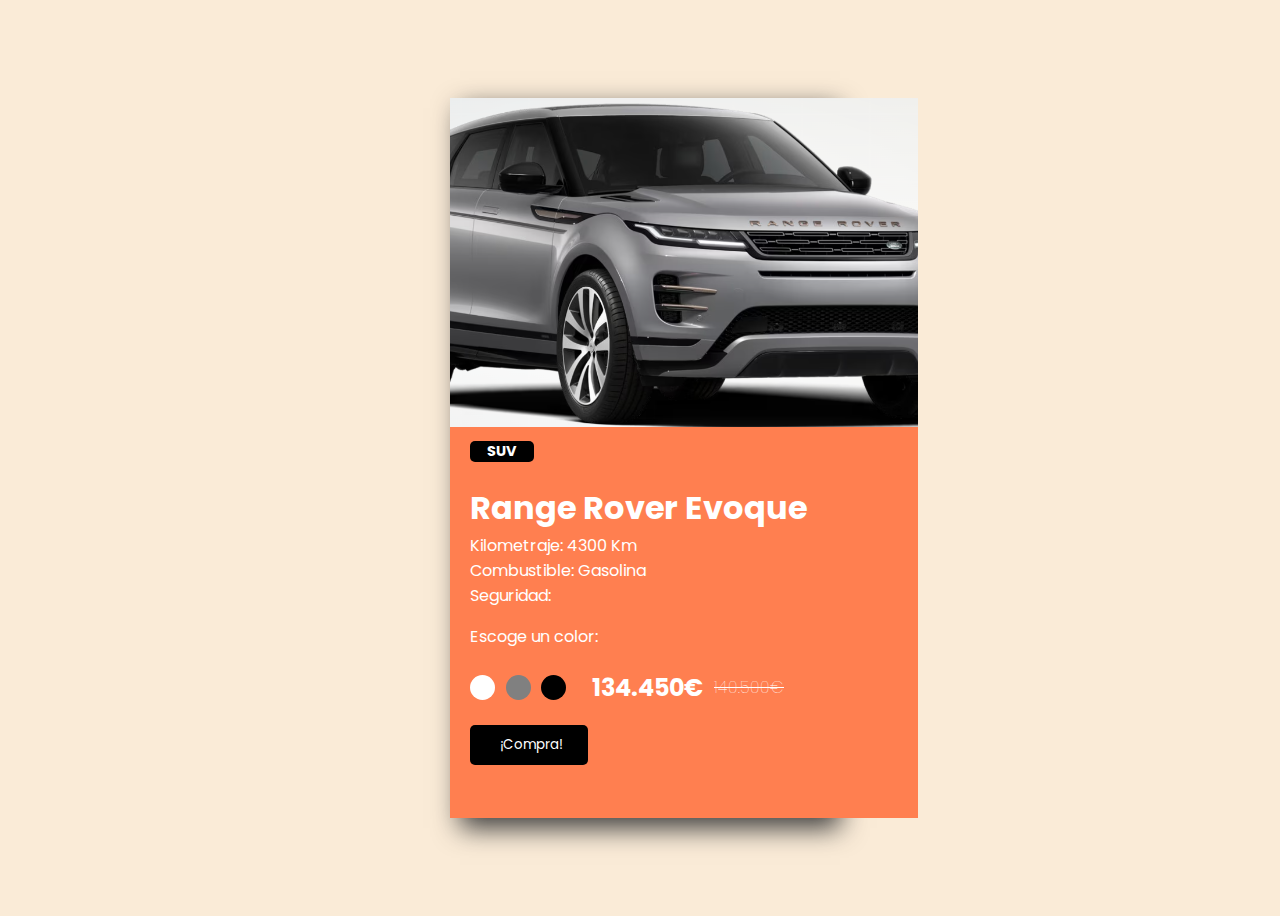
<file: practica_web_dinamica/recursos/index.html>
<!DOCTYPE html>
<html lang="en">
  <head>
    <meta charset="UTF-8" />
    <meta http-equiv="X-UA-Compatible" content="IE=edge" />
    <meta name="viewport" content="width=device-width, initial-scale=1.0" />
    <link
      rel="stylesheet"
      href="https://cdnjs.cloudflare.com/ajax/libs/font-awesome/6.1.2/css/all.min.css"
      integrity="sha512-1sCRPdkRXhBV2PBLUdRb4tMg1w2YPf37qatUFeS7zlBy7jJI8Lf4VHwWfZZfpXtYSLy85pkm9GaYVYMfw5BC1A=="
      crossorigin="anonymous"
      referrerpolicy="no-referrer"
    />
    <link rel="preconnect" href="https://fonts.gstatic.com" crossorigin />
    <link
      href="https://fonts.googleapis.com/css2?family=Poppins:wght@400;500;700&display=swap"
      rel="stylesheet"
    />
    <link rel="stylesheet" href="styles/style.css" />
    <title>Práctica del DOM</title>
    <script src="scriptcoches.js" async></script>
  </head>
  <body>
    <div class="product-card">
      <div class="product-image">
      </div>
      <div class="product-description">
        <h3 class="tag">SUV</h3>
        <h1 class="product-title">Range Rover Evoque</h1>
        <p class="product-details">
          <span class="mileage">
            <span ><i class="fa-solid fa-car"></i></span>
            Kilometraje: 4300 Km
          </span>
          <span class="fuel">
            <span ><i class="fa-solid fa-gas-pump"></i></span>
            Combustible: Gasolina
          </span>
          <span class="safety">
            <span ><i class="fa-solid fa-shield"></i></span>
            Seguridad:
            <span class="stars">
              <i class="fa-solid fa-star"></i>
              <i class="fa-solid fa-star"></i>
              <i class="fa-solid fa-star"></i>
              <i class="fa-solid fa-star"></i>
              <i class="fa-solid fa-star"></i>
            </span>
          </span>
        </p>
        <p>Escoge un color:</p>
        <div class="colors-price">
          <div class="colors">
            <span class="white"></span>
            <span class="gray"></span>
            <span class="black"></span>
          </div>
          <div class="pricing">
            <h2 class="new-price">134.450€</h2>
            <h4 class="old-price"><s>140.500€</s></h4>
          </div>
        </div>
        <button id="button">
          <span style="font-size: 1em; color: white">
            <i class="fa-solid fa-cart-shopping"></i>
          </span>
          <span class="button-text">¡Compra!</span>
        </button>
      </div>
    </div>
  </body>
</html>
</file>
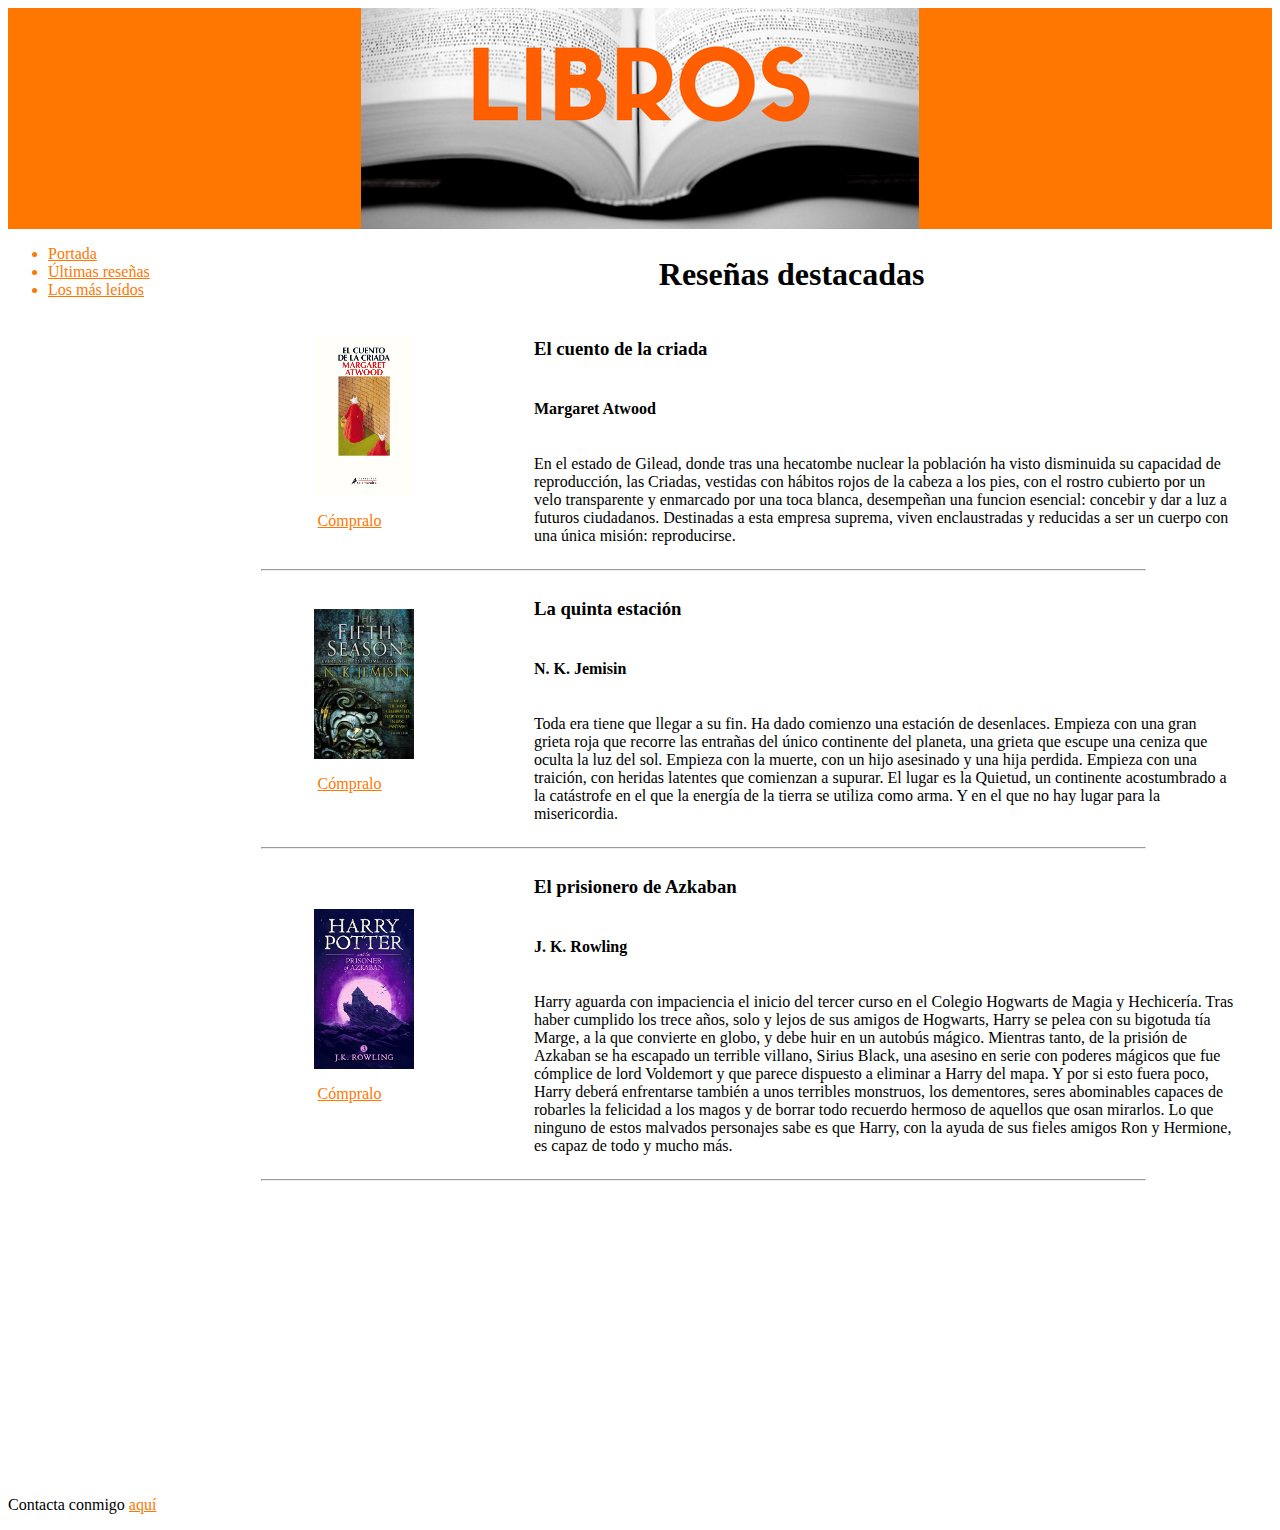
<file: 2_practica_css_flex/resenyas.html>
<!DOCTYPE html>
<html lang="es">
<head>
	<meta charset="utf-8">
	<title>Página de reseñas</title>
	<link rel="stylesheet" type="text/css" href="styles.css">
	<meta name="viewport" content="width=device-width, initial-scale=1"/>
</head>
<body>
	
		<header>
		
				<img src="recursos/banner_libros.png" title="img_corporativa" alt="logo de la empresa" >
		
		</header>
		<section id="contenido_central">
			<nav>
				<ul>
					<li><a href="#">Portada</a></li>
					<li><a href="#">Últimas reseñas</a></li>
					<li><a href="#">Los más leídos</a></li>
				</ul>
			</nav>
			<section id="contenido_resenyas">
				<h2>Reseñas destacadas</h2>
	
				<article>
					<div id="columna_izquierda">
						<img src="recursos/criada.jpg" title="portada1" alt="portada de libro 1" width="100">

						<p class="enlace_compra"><a  href="#">Cómpralo</a></p>
					</div>
					<div id="columna_derecha">
						<h3 class="titulo">El cuento de la criada</h3>
					<h4 class="autor">Margaret Atwood</h4>
					<p class=sinopsis>En el estado de Gilead, donde tras una hecatombe nuclear la población ha visto disminuida su capacidad de reproducción, las Criadas, vestidas con hábitos rojos de la cabeza a los pies, con el rostro cubierto por un velo transparente y enmarcado por una toca blanca, desempeñan una funcion esencial: concebir y dar a luz a futuros ciudadanos. Destinadas a esta empresa suprema, viven enclaustradas y reducidas a ser un cuerpo con una única misión: reproducirse.</p>
					</div>

				</article>
				<hr>
				<article>
					<div id="columna_izquierda">
						<img src="recursos/quinta.jpg" title="portada2" alt="portada de libro 2" width="100">
						<p><a href="#">Cómpralo</a></p>
					</div>
					<div id="columna_derecha">
					<h3 class="titulo">La quinta estación</h3>
					<h4 class="autor">N. K. Jemisin</h4>
					<p class=sinopsis>Toda era tiene que llegar a su fin. Ha dado comienzo una estación de desenlaces. Empieza con una gran grieta roja que recorre las entrañas del único continente del planeta, una grieta que escupe una ceniza que oculta la luz del sol. Empieza con la muerte, con un hijo asesinado y una hija perdida. Empieza con una traición, con heridas latentes que comienzan a supurar. El lugar es la Quietud, un continente acostumbrado a la catástrofe en el que la energía de la tierra se utiliza como arma. Y en el que no hay lugar para la misericordia. </p>
					</div>
				</article>
				<hr>
				<article>
					<div id="columna_izquierda">
						<img src="recursos/azkaban.jpg" title="portada3" alt="portada de libro 3" width="100">
						<p ><a class="enlace_compra" href="#">Cómpralo</a></p>
					</div>
					<div id="columna_derecha">
						<h3 class="titulo">El prisionero de Azkaban</h3>
						<h4 class="autor">J. K. Rowling</h4>
						<p class=sinopsis>Harry aguarda con impaciencia el inicio del tercer curso en el Colegio Hogwarts de Magia y Hechicería. Tras haber cumplido los trece años, solo y lejos de sus amigos de Hogwarts, Harry se pelea con su bigotuda tía Marge, a la que convierte en globo, y debe huir en un autobús mágico. Mientras tanto, de la prisión de Azkaban se ha escapado un terrible villano, Sirius Black, una asesino en serie con poderes mágicos que fue cómplice de lord Voldemort y que parece dispuesto a eliminar a Harry del mapa. Y por si esto fuera poco, Harry deberá enfrentarse también a unos terribles monstruos, los dementores, seres abominables capaces de robarles la felicidad a los magos y de borrar todo recuerdo hermoso de aquellos que osan mirarlos. Lo que ninguno de estos malvados personajes sabe es que Harry, con la ayuda de sus fieles amigos Ron y Hermione, es capaz de todo y mucho más.</p>
					</div>
				</article>
				<hr>
				
			</section>
		</section>
		<footer>
			<p>Contacta conmigo <a href="#">aquí</a></p>
		</footer>

</body>
</html>
</file>
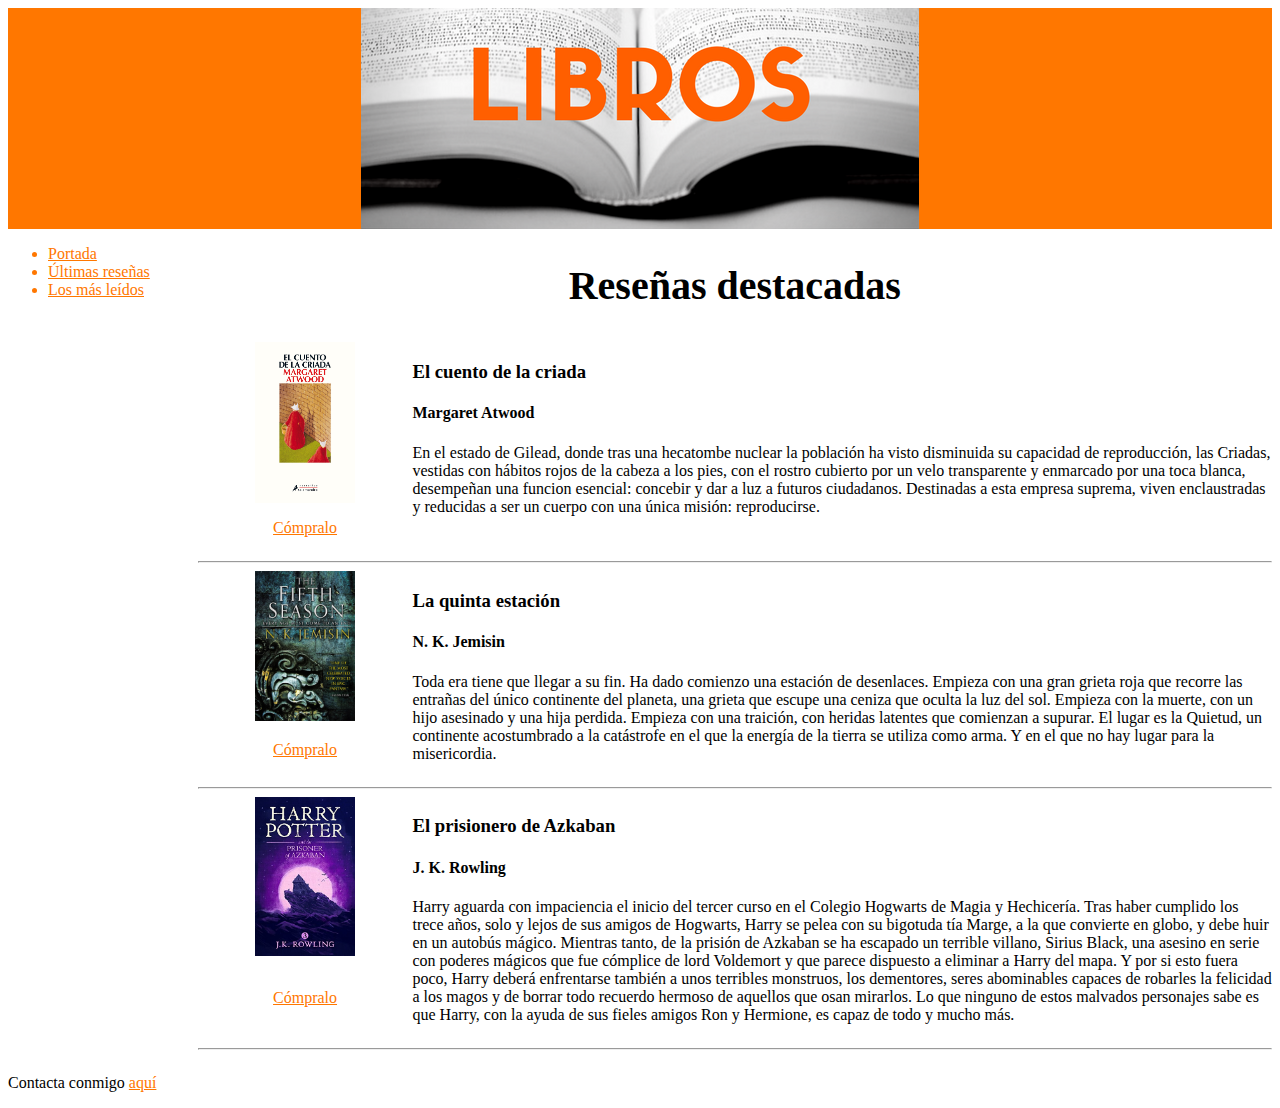
<file: 2_practica_css_grid/resenyas.html>
<!DOCTYPE html>
<html lang="es">
<head>
	<meta charset="utf-8">
	<title>Página de reseñas</title>
	<link rel="stylesheet" type="text/css" href="styles.css">
	<meta name="viewport" content="width=device-width, initial-scale=1"/>
</head>
<body>
	
		<header>
		
				<img src="recursos/banner_libros.png" title="img_corporativa" alt="logo de la empresa" >
		
		</header>
		<section id="contenido_central">
			<nav>
				<ul>
					<li><a href="#">Portada</a></li>
					<li><a href="#">Últimas reseñas</a></li>
					<li><a href="#">Los más leídos</a></li>
				</ul>
			</nav>
			<section id="contenido_resenyas">
				<h2>Reseñas destacadas</h2>
				
				<article id="test">
					<div id="columna_izquierda">
						<img src="recursos/criada.jpg" title="portada1" alt="portada de libro 1" width="100">

						<p class="enlace_compra"><a  href="#">Cómpralo</a></p>
					</div>
					<div id="columna_derecha">
						<h3 class="titulo">El cuento de la criada</h3>
					<h4 class="autor">Margaret Atwood</h4>
					<p class=sinopsis>En el estado de Gilead, donde tras una hecatombe nuclear la población ha visto disminuida su capacidad de reproducción, las Criadas, vestidas con hábitos rojos de la cabeza a los pies, con el rostro cubierto por un velo transparente y enmarcado por una toca blanca, desempeñan una funcion esencial: concebir y dar a luz a futuros ciudadanos. Destinadas a esta empresa suprema, viven enclaustradas y reducidas a ser un cuerpo con una única misión: reproducirse.</p>
					</div>

				</article>
				<hr>
				<article>
					<div id="columna_izquierda">
						<img src="recursos/quinta.jpg" title="portada2" alt="portada de libro 2" width="100">
						<p><a href="#">Cómpralo</a></p>
					</div>
					<div id="columna_derecha">
					<h3 class="titulo">La quinta estación</h3>
					<h4 class="autor">N. K. Jemisin</h4>
					<p class=sinopsis>Toda era tiene que llegar a su fin. Ha dado comienzo una estación de desenlaces. Empieza con una gran grieta roja que recorre las entrañas del único continente del planeta, una grieta que escupe una ceniza que oculta la luz del sol. Empieza con la muerte, con un hijo asesinado y una hija perdida. Empieza con una traición, con heridas latentes que comienzan a supurar. El lugar es la Quietud, un continente acostumbrado a la catástrofe en el que la energía de la tierra se utiliza como arma. Y en el que no hay lugar para la misericordia. </p>
					</div>
				</article>
				<hr>
				<article>
					<div id="columna_izquierda">
						<img src="recursos/azkaban.jpg" title="portada3" alt="portada de libro 3" width="100">
						<p ><a class="enlace_compra" href="#">Cómpralo</a></p>
					</div>
					<div id="columna_derecha">
						<h3 class="titulo">El prisionero de Azkaban</h3>
						<h4 class="autor">J. K. Rowling</h4>
						<p class=sinopsis>Harry aguarda con impaciencia el inicio del tercer curso en el Colegio Hogwarts de Magia y Hechicería. Tras haber cumplido los trece años, solo y lejos de sus amigos de Hogwarts, Harry se pelea con su bigotuda tía Marge, a la que convierte en globo, y debe huir en un autobús mágico. Mientras tanto, de la prisión de Azkaban se ha escapado un terrible villano, Sirius Black, una asesino en serie con poderes mágicos que fue cómplice de lord Voldemort y que parece dispuesto a eliminar a Harry del mapa. Y por si esto fuera poco, Harry deberá enfrentarse también a unos terribles monstruos, los dementores, seres abominables capaces de robarles la felicidad a los magos y de borrar todo recuerdo hermoso de aquellos que osan mirarlos. Lo que ninguno de estos malvados personajes sabe es que Harry, con la ayuda de sus fieles amigos Ron y Hermione, es capaz de todo y mucho más.</p>
					</div>
				</article>
				<hr>
				
			</section>
		</section>
		<footer>
			<p>Contacta conmigo <a href="#">aquí</a></p>
		</footer>

</body>
</html>
</file>
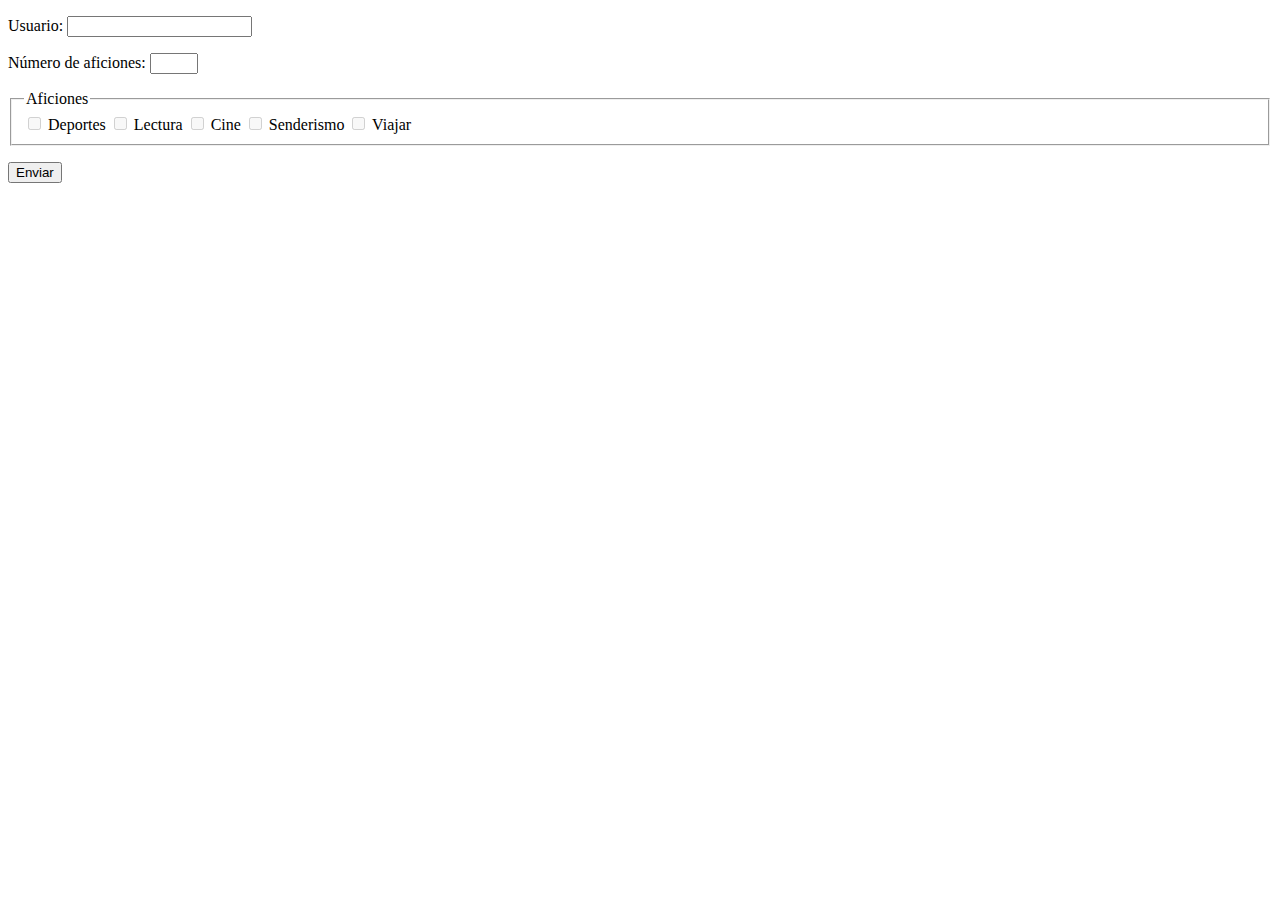
<file: 4_practica_validacion_formularios_frontend/form.html>
<!DOCTYPE html>
<html lang="es">
<head>
    <meta charset="UTF-8">
    <meta name="viewport" content="width=device-width, initial-scale=1.0">
    <title>Validación de formularios</title>
    <link rel="stylesheet" href="style.css">
    <script src="validation.js" async></script>
</head>
<body>
    <form id="form" action="#">
        <p>
            <label for="user">Usuario: </label>
            <input type="text" id="user" pattern="^[A-Z].{5,}$" required>
        </p>
        <p>
            <label for="user">Número de aficiones: </label>
            <input type="number" id="hobbies-number" min="2" max="4">
        </p>
        <p>
            <fieldset id="aficionesFieldset">
                <legend>Aficiones</legend>
                <input type="checkbox" name="hobbies" class="hobbies" id="h-sports"> <label for="h-sports">Deportes</label>
                <input type="checkbox" name="hobbies" class="hobbies" id="h-reading"> <label for="h-reading">Lectura</label>
                <input type="checkbox" name="hobbies" class="hobbies" id="h-movies"> <label for="h-movies">Cine</label>
                <input type="checkbox" name="hobbies" class="hobbies" id="h-treking"> <label for="h-treking">Senderismo</label>
                <input type="checkbox" name="hobbies" class="hobbies" id="h-travel"> <label for="h-travel">Viajar</label>
            </fieldset>
        </p>
        <p>
            <input type="submit" value="Enviar">
        </p>
    </form>
</body>
</html>
</file>
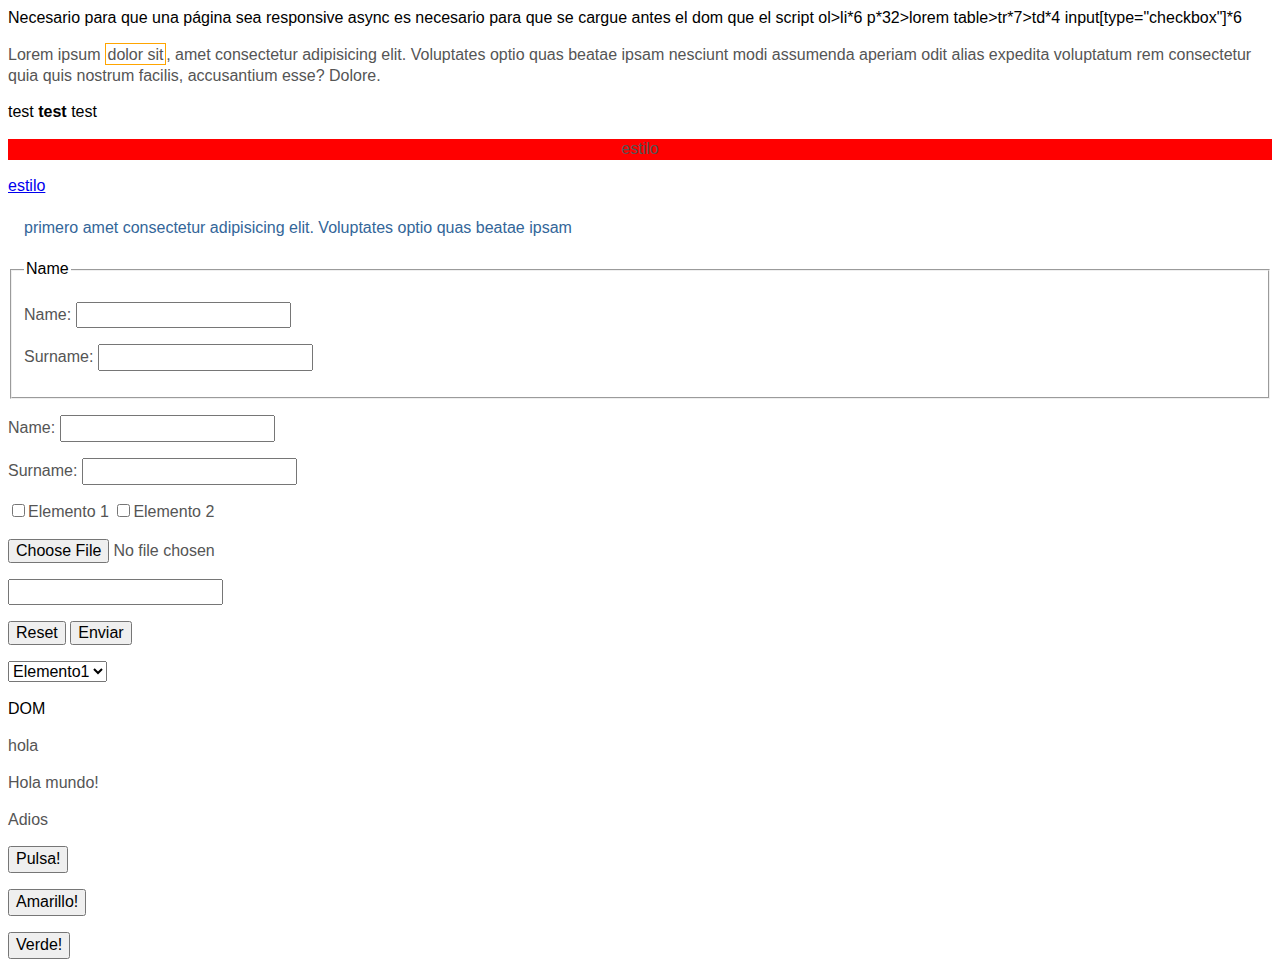
<file: apuntes/apuntes.html>
<!DOCTYPE html>
<html lang="en">
    <head>
        <meta charset="UTF-8">
        Necesario para que una página sea responsive
        <meta name="viewport" content="width=device-width, initial-scale=1.0">
        <title>Document</title>
        <link rel="stylesheet" href="apuntes.css">
        async es necesario para que se cargue antes el dom que el script
        <script src="apuntes.js" async></script>
    </head>
    <body>
        ol>li*6
        p*32>lorem
        table>tr*7>td*4
        input[type="checkbox"]*6
        <p>Lorem ipsum <em class="especial">dolor sit</em>, amet consectetur adipisicing elit. Voluptates optio quas beatae ipsam nesciunt modi assumenda aperiam odit alias expedita voluptatum rem consectetur quia quis nostrum facilis, accusantium esse? Dolore.</p>
        <div class="normal">test<span> test </span>test</div>
        <p id="target">estilo</p>
        <a id="enlace" href="#">estilo</a>
        <div id="primero">
            <p>primero amet consectetur adipisicing elit. Voluptates optio quas beatae ipsam</p>
        </div>

        <form action="" method="">
        <fieldset>
            <legend>Name</legend>
            <p>
                <label for="name">Name: </label>
                <input type="text" id="name">
            </p>
            <p>
                <label for="surname">Surname: </label>
                <input type="text" id="surname">
            </p>
        </fieldset>

        <p>
            <label for="name">Name: </label>
            <input type="text" id="name2">
        </p>
        <p>
            <label for="surname">Surname: </label>
            <input type="text" id="surname2">
        </p>
        <p>
            <input type="checkbox" id="elemento1" name="aficiones"><label for="elemento1">Elemento 1</label>
            <input type="checkbox" id="elemento2" name="aficiones"><label for="elemento2">Elemento 2</label>
        </p>
        <p>
            <input type="file" name="">
            
        </p>
        <p>
            <input type="password" name="">
        </p>
        <p>
            <input type="reset" value="Reset">
            <input type="submit" value="Enviar">
        </p>
        <p>
            <select name="..." id="">
                <option value="">Elemento1</option>
                <option value="">Elemento2</option>
                <option value="">Elemento3</option>
            </select>
        </p>
        </form>

        <h1>DOM</h1>
            <p class="parrafo">hola</p>
            <p id="parrafoEspecial">adiós</p>
            <p id="parrafo_boton"><button id="pulsa">Pulsa!</button></p>

            <p id=""><button id="yellow">Amarillo!</button></p>
            <p id=""><button id="green">Verde!</button></p>
    </body>
</html>
</file>
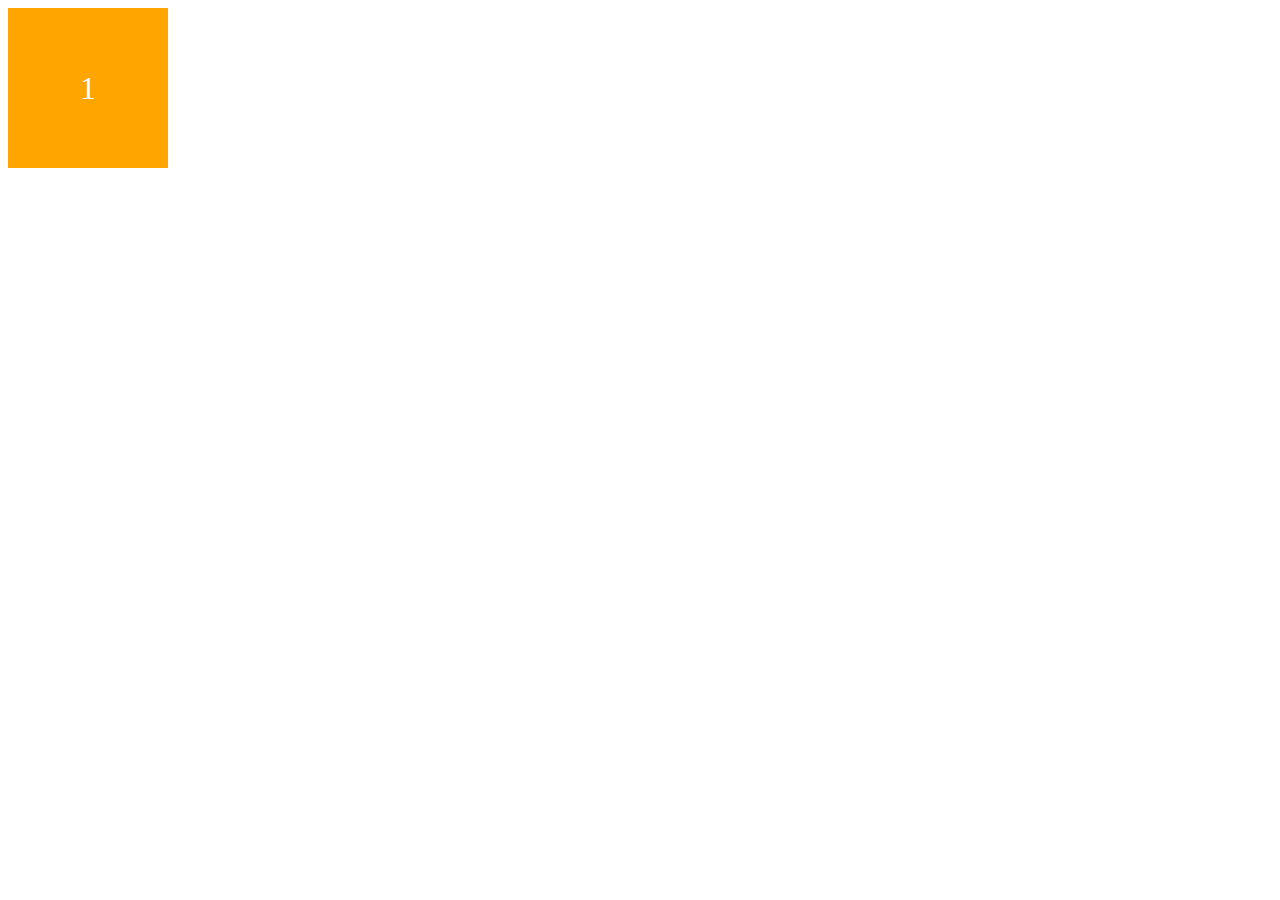
<file: apuntes/page1.html>
<!DOCTYPE html>
<html lang="en">
<head>
    <meta charset="UTF-8">
    <meta name="viewport" content="width=device-width, initial-scale=1.0">
    <title>Document</title>
    <link rel="stylesheet" href="style1.css">
</head>
<body>
    <div>
        <p class = box_number>1</p>
    </div>
</body>
</html>
</file>
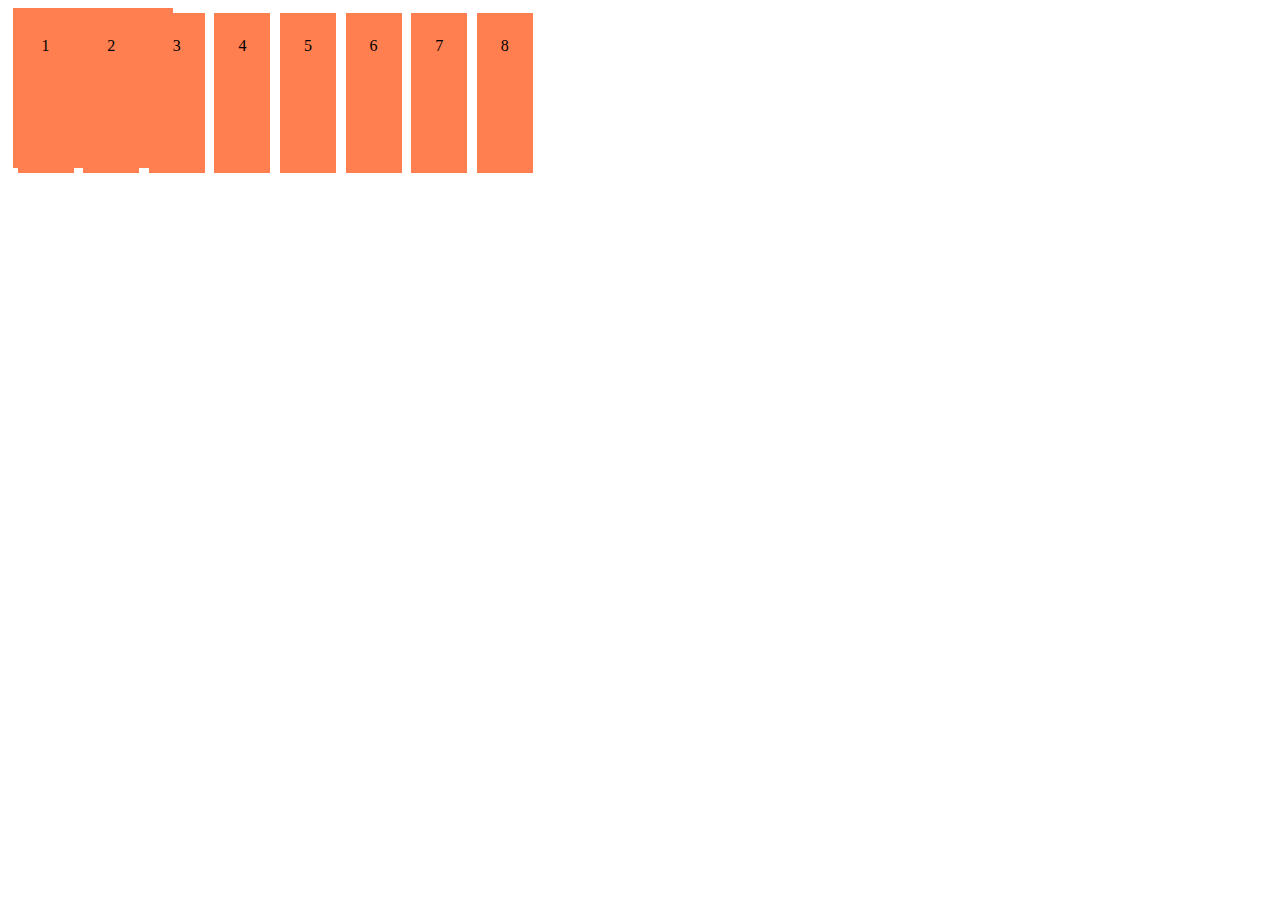
<file: apuntes/page2.html>
<!DOCTYPE html>
<html lang="en">
<head>
    <meta charset="UTF-8">
    <meta name="viewport" content="width=device-width, initial-scale=1.0">
    <title>Document</title>
    <link rel="stylesheet" href="style2.css">
</head>
<body>
    <div id="contenedor">
        <div>
            <p class="box_number">1</p>
        </div>
        <div>
            <p class="box_number">2</p>
        </div>
        <div>
            <p class="box_number">3</p>
        </div>
        <div>
            <p class="box_number">4</p>
        </div>
        <div>
            <p class="box_number">5</p>
        </div>
        <div>
            <p class="box_number">6</p>
        </div>
        <div>
            <p class="box_number">7</p>
        </div>
        <div>
            <p class="box_number">8</p>
        </div>
    </div>
</body>
</html>
</file>
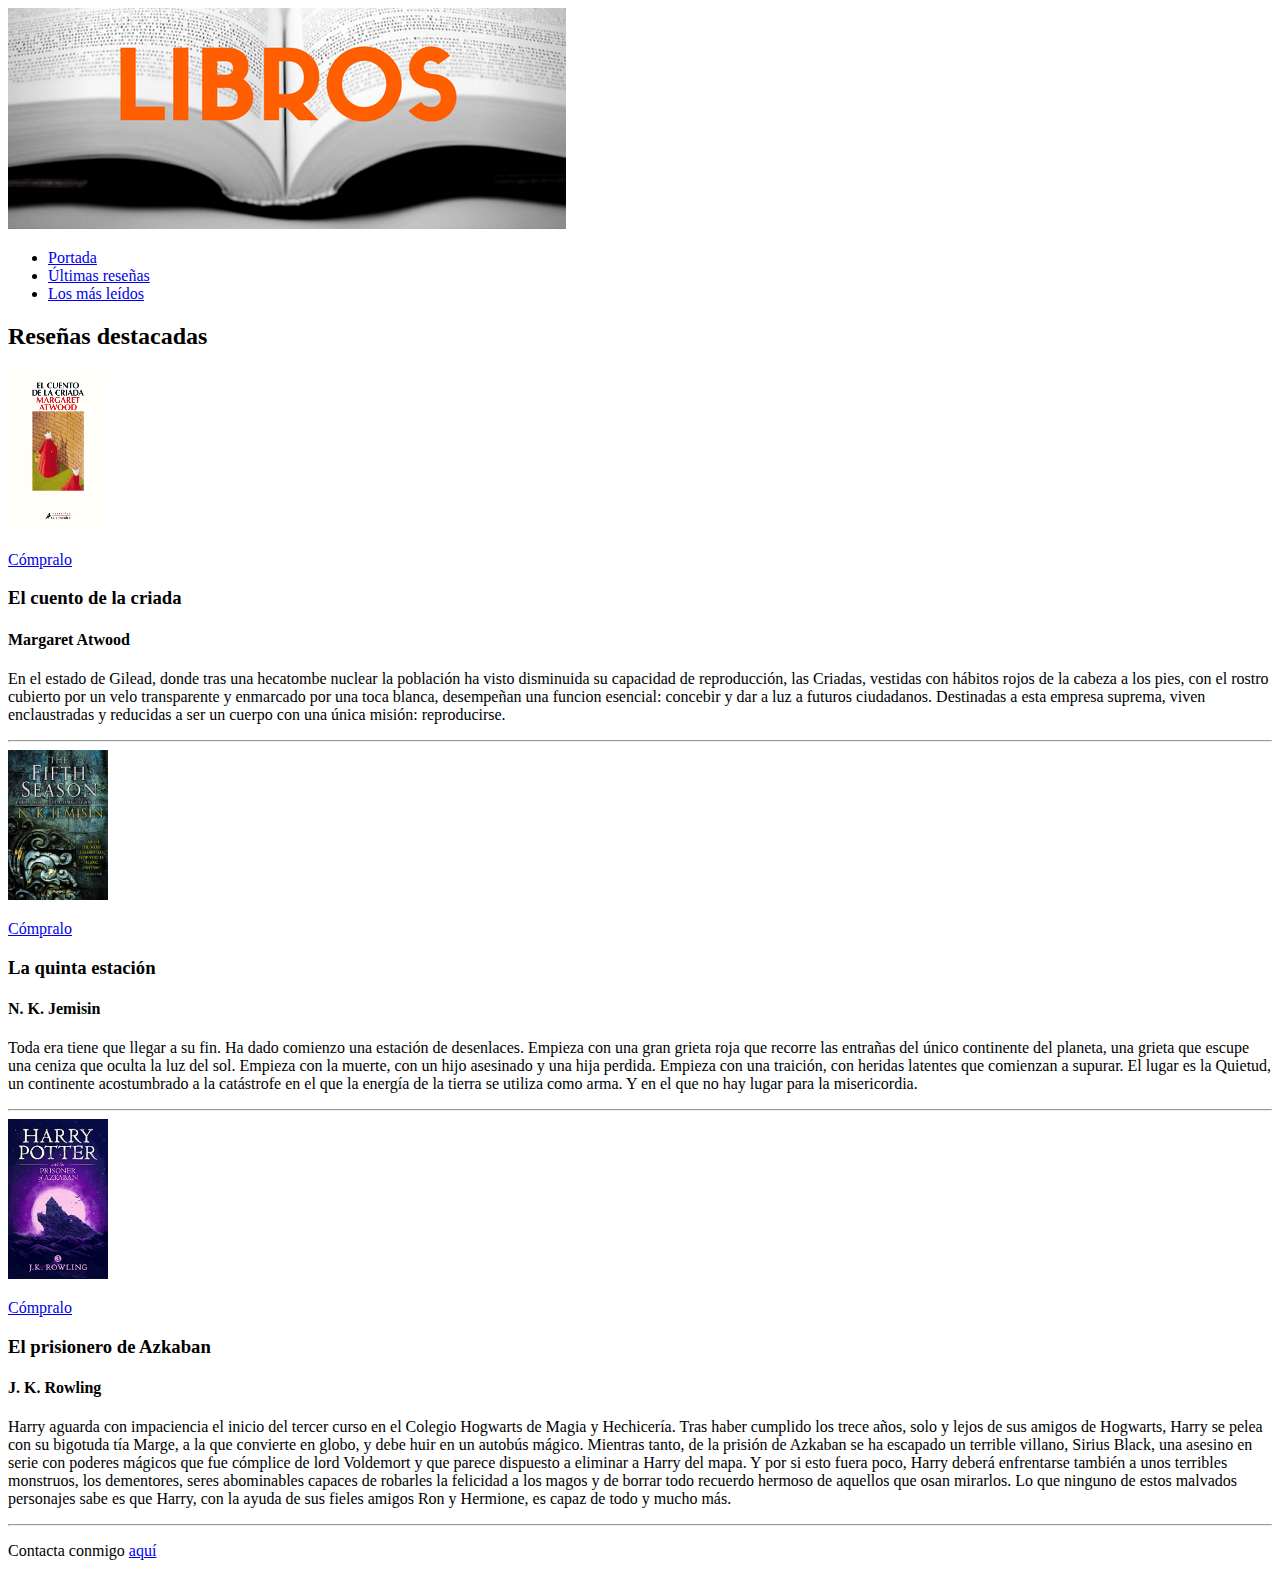
<file: practica_css/recursos/resenyas.html>
<!DOCTYPE html>
<html lang="es">
<head>
	<meta charset="utf-8">
	<title>Página de reseñas</title>
	<link rel="stylesheet" type="text/css" href="#">
</head>
<body>
	
		<header>
		
				<img src="banner_libros.png" title="img_corporativa" alt="logo de la empresa" >
		
		</header>
		<section id="contenido_central">
			<nav>
				<ul>
					<li><a href="#">Portada</a></li>
					<li><a href="#">Últimas reseñas</a></li>
					<li><a href="#">Los más leídos</a></li>
				</ul>
			</nav>
			<section id="contenido_resenyas">
				<h2>Reseñas destacadas</h2>
				
				<article>
						<img src="criada.jpg" title="portada1" alt="portada de libro 1" width="100">

						<p class="enlace_compra"><a  href="#">Cómpralo</a></p>
				

					<h3 class="titulo">El cuento de la criada</h3>
					<h4 class="autor">Margaret Atwood</h4>
					<p class=sinopsis>En el estado de Gilead, donde tras una hecatombe nuclear la población ha visto disminuida su capacidad de reproducción, las Criadas, vestidas con hábitos rojos de la cabeza a los pies, con el rostro cubierto por un velo transparente y enmarcado por una toca blanca, desempeñan una funcion esencial: concebir y dar a luz a futuros ciudadanos. Destinadas a esta empresa suprema, viven enclaustradas y reducidas a ser un cuerpo con una única misión: reproducirse.</p>

				</article>
				<hr>
				<article>
					<img src="quinta.jpg" title="portada2" alt="portada de libro 2" width="100">
						<p><a href="#">Cómpralo</a></p>
					
					<h3 class="titulo">La quinta estación</h3>
					<h4 class="autor">N. K. Jemisin</h4>
					<p class=sinopsis>Toda era tiene que llegar a su fin. Ha dado comienzo una estación de desenlaces. Empieza con una gran grieta roja que recorre las entrañas del único continente del planeta, una grieta que escupe una ceniza que oculta la luz del sol. Empieza con la muerte, con un hijo asesinado y una hija perdida. Empieza con una traición, con heridas latentes que comienzan a supurar. El lugar es la Quietud, un continente acostumbrado a la catástrofe en el que la energía de la tierra se utiliza como arma. Y en el que no hay lugar para la misericordia. </p>
				</article>
				<hr>
				<article>
					
						<img src="azkaban.jpg" title="portada3" alt="portada de libro 3" width="100">
						<p ><a class="enlace_compra" href="#">Cómpralo</a></p>
				
					<h3 class="titulo">El prisionero de Azkaban</h3>
					<h4 class="autor">J. K. Rowling</h4>
					<p class=sinopsis>Harry aguarda con impaciencia el inicio del tercer curso en el Colegio Hogwarts de Magia y Hechicería. Tras haber cumplido los trece años, solo y lejos de sus amigos de Hogwarts, Harry se pelea con su bigotuda tía Marge, a la que convierte en globo, y debe huir en un autobús mágico. Mientras tanto, de la prisión de Azkaban se ha escapado un terrible villano, Sirius Black, una asesino en serie con poderes mágicos que fue cómplice de lord Voldemort y que parece dispuesto a eliminar a Harry del mapa. Y por si esto fuera poco, Harry deberá enfrentarse también a unos terribles monstruos, los dementores, seres abominables capaces de robarles la felicidad a los magos y de borrar todo recuerdo hermoso de aquellos que osan mirarlos. Lo que ninguno de estos malvados personajes sabe es que Harry, con la ayuda de sus fieles amigos Ron y Hermione, es capaz de todo y mucho más.</p>
					
				</article>
				<hr>
				
			</section>
		</section>
		<footer>
			<p>Contacta conmigo <a href="#">aquí</a></p>
		</footer>

</body>
</html>
</file>
<file: practica_web_dinamica/recursos/styles/style.css>
* {
    font-family: "Poppins", sans-serif;
  }
  
  body {
    height: 100vh;
    display: flex;
    justify-content: center;
    align-items: center;
    overflow-y: hidden;
    background-color: antiquewhite;
  }

  /* etiqueta producto */
.tag {
    font-size: 0.9rem;
    background-color: black;
    border-radius: 5px;
    width: 4rem;
    display: flex;
    justify-content: center;
    color: #fff;
  }
  
  /* producto*/
  .product-title {
    font-size: 2rem;
    font-weight: 700;
  }
  
  .product-card {
    background: #fff;
    display: grid;
    grid-template-rows: 55% 45%;
    height: 80%;
    width: 30%;
    box-shadow: 10px 10px 25px 0px #3c3c3c;
  }
  
  .product-image {
    background-image: url("../public/img/evoque-gray.png");
    background-position: center;
    background-repeat: no-repeat;
    background-size: cover;
    padding: 40px 10px;
    width: 28rem;
    height: 66%;
  }
  
  .product-description {
    background-color: coral;
    color: #fff;
    padding-left: 20px;
    margin-top: -67px;
  }
  
  .product-details {
    display: flex;
    flex-direction: column;
    margin-top: -20px;
  }
  
  .product-image img {
    width: 28rem;
  }
  
  .stars {
    color: yellow;
    font-size: 1em;
  }

  /* colores */
.colors-price {
    display: flex;
    align-items: center;
    width: 70%;
    justify-content: space-between;
    margin-top: -15px;
  }
  
  .colors {
    display: flex;
    width: 6rem;
    justify-content: space-between;
    cursor: pointer;
  }
  
  .white {
    background: white;
    width: 25px;
    height: 25px;
    border-radius: 50%;
  }
  
  .gray {
    background: gray;
    width: 25px;
    height: 25px;
    border-radius: 50%;
  }
  
  .black {
    background: black;
    width: 25px;
    height: 25px;
    border-radius: 50%;
  }
  
  .pricing {
    display: flex;
    width: 12rem;
    justify-content: space-between;
    align-items: center;
  }
  
  .old-price {
    font-weight: 100;
  }

  /* botones */
button {
    cursor: pointer;
  }
  
  #button {
    background-color: #000;
    padding: 10px 25px;
    border: none;
    border-radius: 5px;
  }
  
  button white-button {
    background-color: #fff;
  }
  
  .button-text {
    color: #fff;
    margin-left: 5px;
  }
  
  .feedback {
    display: none;
    padding: 10px 25px;
    border: none;
    border-radius: 5px;
  }
</file>
<file: 2_practica_css_flex/styles.css>
header {
    display: flex;
    background-color: rgb(255, 119, 0);
    justify-content: center;
}

nav {
    display: block;
    position: relative;
    width: 100%;
    margin-right: 10%;
    color: rgb(255, 119, 0);
}

a {
    color: rgb(255, 119, 0);
}

h2 {
    position: relative;
    font-size: 200%;
    margin-left: 10%;
    width: 100%;
    display: flex;
    justify-content: center;
}

article {
    position: relative;
    display: flex;
    flex-flow: row;
    align-items: center;
    left: -20%;
    height: 70%;
    width: 130%;
    margin-left: 0%;
}

article img {
}

article a {
    position: relative;
    left: 3.5%;
}

footer {
    position: absolute;
    width: 20%;
    bottom: -70%;
}

footer {
    display: flex;
    align-items: flex-end;
}

#contenido_central {
    display: flex;
    width: 100%;
    position: relative;
}

#contenido_resenyas {
    position: absolute;
    left: 20%;
    width: 70%;
    display: block;
}

#columna_izquierda {
    position: relative;
    left: 20%;
    width: 60%;
    display: flex;
    flex-flow: column;
}

#columna_derecha {
    position: relative;
    width: 400%;
    margin-left: 30%;
    display: flex;
    flex-flow: column;
}
</file>
<file: 2_practica_css_grid/styles.css>
header {
    display: flex;
    background-color: rgb(255, 119, 0);
    justify-content: center;
}

nav {
    color: rgb(255, 119, 0);
}

a {
    color: rgb(255, 119, 0);
}

h2 {
    position: relative;
    font-size: 250%;
    width: 100%;
    display: flex;
    justify-content: center;
}

article {
    display: grid;
    grid-template-columns: 20%  auto;
    grid-template-rows: auto;
    grid-gap: 5px, 5px;
}

#contenido_central {
    display: grid;
    grid-template-columns: 15%  auto;
    grid-template-rows: 20% auto;
    grid-gap: 5px, 5px;
}

#contenido_resenyas {
    display: grid;
    grid-template-columns: auto;
    grid-template-rows: 50% auto;
    grid-gap: 5px, 5px;
    display: block;
}

#columna_izquierda {
    display: grid;
    justify-items: center;
}
</file>
<file: 4_practica_validacion_formularios_frontend/style.css>
input#user:invalid {
    color: red;
}

.red {
    color: red;
}
</file>
<file: apuntes/apuntes.css>
#target {
    text-align: center;
    background-color: yellow;
}

#target {
    text-align: center;
    background-color: red;
}
/*Si hay empate, se ejecuta la última en llegar (no debería haberlo)*/

#enlace:hover {
    color: green;
}

/*Aplica este estilo a todos los elementos por encima de los que ya hubiera*/
* {
    /*Puedo aplicar varias características separándolas por espacio en blanco*/
    /*em es tamaño relativo. 1em es el tamaño por defecto del elemento. Aquí lo estamos dividiendo por 1.3*/
    /*También existe rem, que es relativo al tamaño del último elemento padre que ha cambiado de tamaño */
    font: 1em/1.3 Arial, Helvetica, sans-serif;
}

p {
    color: #555;
}

/*Se aplica a todos los p dentro de #primero*/
#primero p {
    color: #336699; margin-left: 1em; padding: 0.3em 0em;
}

/*Se aplica a todos los elementos em que sean de la clase especial*/
em.especial {
    border: 1px solid orange; padding: .1em
}

/*Se aplica a todos los elementos span contenidos en un elemento de clase normal*/
.normal span {
    font-weight: bold;
}

.yellow {
    background-color: yellow;
}

.green {
    background-color: green;
}

/* SELECTORES
Selector universal: * {}
Selectores de tipo: p {}
Selector de tipo perteneciente a un atributo en concreto: p[name="parrafo-rojo"] {}
Selector de clase .red {}
Selector de id #nombre_id {}
Combinaciones como: p.red {} (de todos los elementos pertenecientes a la clase .red, se aplicaría solo a los párrafos)
Dar formato a varios tipos de elementos a la vez separándolos con comas como: p, a {}
Dar formato a varios tipos de elementos que estén dentro de la misma jerarquía (que tengan el mismo padre, es decir, sean hermanos): span + a {}
Pseudoselectores para ciertos estados de los elementos como :hover. Pueden combinarse también #enlace:hover (el elemento con id enlace se pondrá 
verde cuadno pasemos por encima del mismo)
*/

/* ETIQUETAS MEDIA (para webs responsive)
La columna se ajusta al 100% de la pantalla, pero si la pantalla tiene menos de 600px ocupará en su lugar un 50%*/
.column {
    width: 100%;
}

@media (min-width: 600px) {
    .column {
        width: 50%;
    }
}
</file>
<file: apuntes/style1.css>
div {
    width: 10em;
    height: 10em;
    background-color: orange;
    position: relative;
}

.box_number {
    margin:0;
    position: absolute;
    color: white;
    top: 50%;
    left: 50%;
    transform: translate(-50%, -50%);
    font-size: 2em;
}
</file>
<file: apuntes/style2.css>
#contenedor {
    display: flex;
    flex-direction: row;
}

div {
    margin: 0.3em;
    display: flex;
    width: 10em;
    height: 10em;
    background-color: coral;
    flex-direction: row;
}

.box_number {
    margin: 1.5em;
    display: flex;
    justify-content: center;
    align-content: center;
}

/*flexbox: 
https://flexbox.malven.co/
https://grid.malven.co/
https://flexboxfroggy.com/#es
*/
</file>
